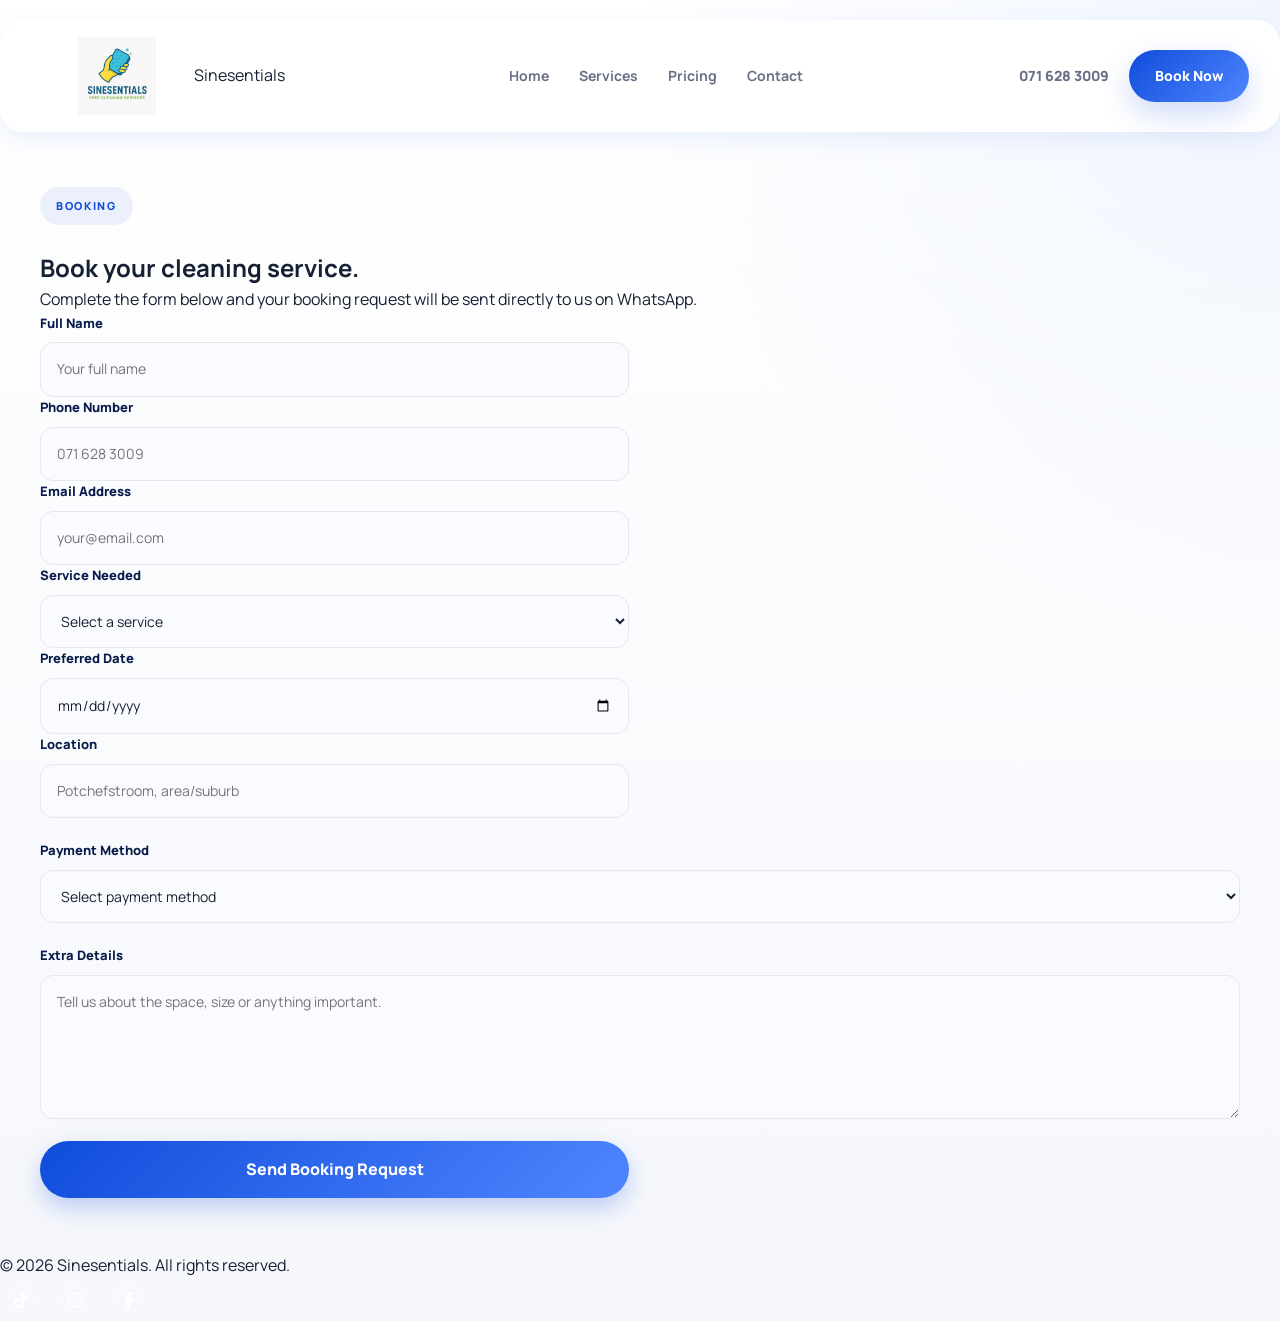
<file: booking.html>
<!DOCTYPE html>
<html lang="en">
<head>
  <meta charset="UTF-8">
  <meta name="viewport" content="width=device-width, initial-scale=1.0">
  <title>Sinesentials | Booking</title>

  <link rel="preconnect" href="https://fonts.googleapis.com">
  <link rel="preconnect" href="https://fonts.gstatic.com" crossorigin>

  <link href="https://fonts.googleapis.com/css2?family=Manrope:wght@400;500;600;700;800&display=swap" rel="stylesheet">

  <link rel="stylesheet" href="https://cdnjs.cloudflare.com/ajax/libs/font-awesome/6.5.0/css/all.min.css">

  <link rel="stylesheet" href="style.css">

  <script>
    window.va = window.va || function () {
      (window.vaq = window.vaq || []).push(arguments);
    };
  </script>

</head>
<script>
const menuToggle =
document.getElementById("menuToggle");

const mobileNav =
document.getElementById("mobileNav");

menuToggle.addEventListener("click", () => {
  mobileNav.classList.toggle("active");
});
</script>
<body>

<div class="site-shell">

  <header class="topbar">
    <div class="brand">
      <img src="logo.jpeg" alt="Sinesentials Logo" class="logo-img">
      <span>Sinesentials</span>
    </div>

    <button class="menu-toggle" id="menuToggle">
  <i class="fas fa-bars"></i>
</button>

<nav class="nav" id="mobileNav">
  <a href="index.html">Home</a>
  <a href="services.html">Services</a>
  <a href="pricing.html">Pricing</a>
  <a href="contact.html">Contact</a>
</nav>

    <div class="topbar-right">
      <a href="tel:+27716283009" class="phone-link">071 628 3009</a>
      <a href="booking.html" class="book-btn">Book Now</a>
    </div>
  </header>

  <main class="page-main">

    <section class="page-hero">
      <p class="eyebrow">BOOKING</p>

      <h1 class="page-title">
        Book your cleaning service.
      </h1>

      <p class="page-subtext">
        Complete the form below and your booking request will be sent directly to us on WhatsApp.
      </p>
    </section>

    <section class="booking-section">

      <div class="booking-card">

        <form id="bookingForm" class="booking-form">

          <div class="form-grid">

            <div class="form-group">
              <label for="fullName">Full Name</label>
              <input
                type="text"
                id="fullName"
                required
                placeholder="Your full name">
            </div>

            <div class="form-group">
              <label for="phone">Phone Number</label>
              <input
                type="tel"
                id="phone"
                required
                placeholder="071 628 3009">
            </div>

            <div class="form-group">
              <label for="email">Email Address</label>
              <input
                type="email"
                id="email"
                placeholder="your@email.com">
            </div>

            <div class="form-group">
              <label for="service">Service Needed</label>

              <select id="service" required>
                <option value="">Select a service</option>
                <option value="Student Rooms">Student Rooms</option>
                <option value="1-Bedroom Apartment">1-Bedroom Apartment</option>
                <option value="2-Bedroom House">2-Bedroom House</option>
                <option value="3+ Bedroom House">3+ Bedroom House</option>
                <option value="After-Party Cleanups">After-Party Cleanups</option>
                <option value="Large Venue">Large Venue</option>
                <option value="Office Cleaning">Office Cleaning</option>
                <option value="Add-Ons">Add-Ons</option>
              </select>
            </div>

            <div class="form-group">
              <label for="bookingDate">Preferred Date</label>
              <input
                type="date"
                id="bookingDate">
            </div>

            <div class="form-group">
              <label for="location">Location</label>
              <input
                type="text"
                id="location"
                placeholder="Potchefstroom, area/suburb">
            </div>

          </div>

          <div class="form-group full-width">
            <label for="paymentMethod">
              Payment Method
            </label>

            <select id="paymentMethod" required>
              <option value="">Select payment method</option>
              <option value="Cash">Cash</option>
              <option value="EFT/Payshap">Payshap</option>
            </select>
          </div>

          <div class="form-group full-width">
            <label for="message">
              Extra Details
            </label>

            <textarea
              id="message"
              rows="5"
              placeholder="Tell us about the space, size or anything important."></textarea>
          </div>

          <div class="form-actions">
            <button
              type="submit"
              class="primary-btn form-btn">

              Send Booking Request

            </button>
          </div>

        </form>

      </div>

    </section>

  </main>

  <footer>
    <p>&copy; 2026 Sinesentials. All rights reserved.</p>

    <div class="socials">
      <a href="https://www.tiktok.com/@Sinesentials" target="_blank">
        <i class="fab fa-tiktok"></i>
      </a>

      <a href="https://www.instagram.com/Sinesentials" target="_blank">
        <i class="fab fa-instagram"></i>
      </a>

      <a href="https://www.facebook.com/" target="_blank">
        <i class="fab fa-facebook-f"></i>
      </a>
    </div>
  </footer>

</div>

<script>

const params = new URLSearchParams(window.location.search);
const selectedService = params.get("service");

if (selectedService) {
  document.getElementById("service").value = selectedService;
}

document.getElementById("bookingForm").addEventListener("submit", function(e) {

  e.preventDefault();

  const fullName = document.getElementById("fullName").value;
  const phone = document.getElementById("phone").value;
  const email = document.getElementById("email").value;
  const service = document.getElementById("service").value;
  const bookingDate = document.getElementById("bookingDate").value;
  const location = document.getElementById("location").value;
  const paymentMethod = document.getElementById("paymentMethod").value;
  const message = document.getElementById("message").value;

  const whatsappMessage =
` *NEW BOOKING REQUEST*
Name: ${fullName}
Phone: ${phone}
Email: ${email}
Service: ${service}
Date: ${bookingDate}
Location: ${location}
Payment: ${paymentMethod}
Details:
${message}`;

  const whatsappURL =
    "https://wa.me/27716283009?text=" +
    encodeURIComponent(whatsappMessage);

  window.location.href = whatsappURL;

});

</script>

</body>
</html>
</file>
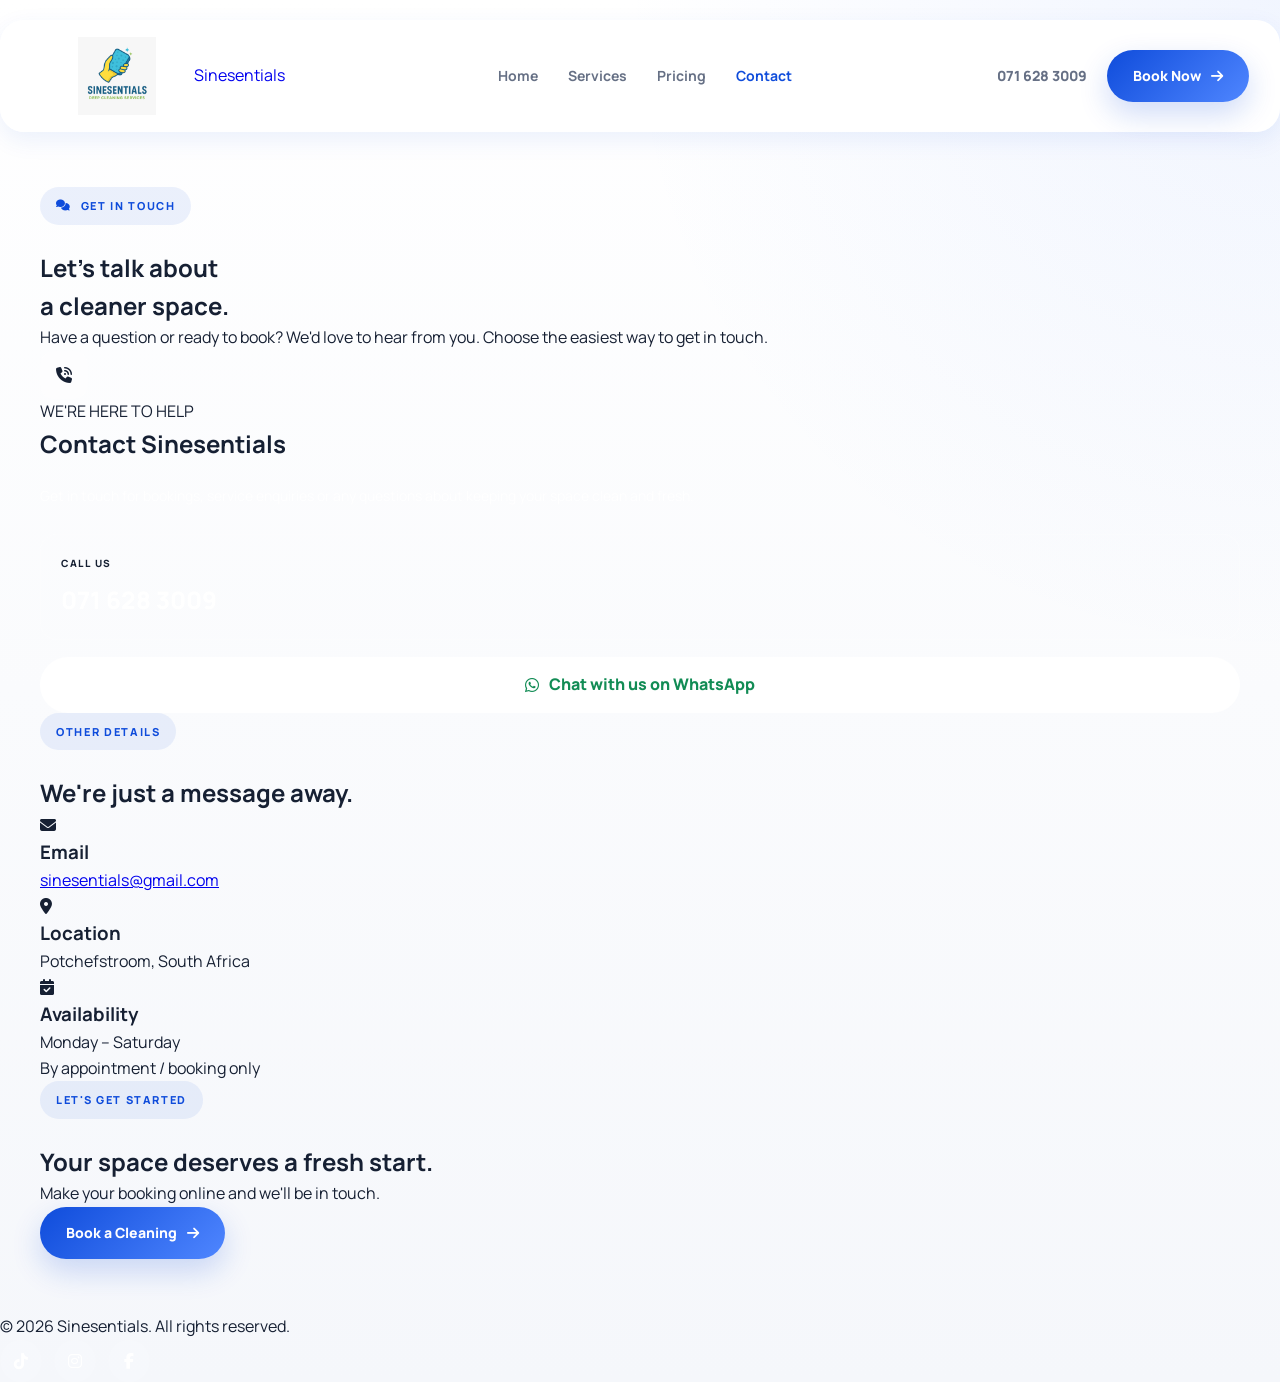
<file: contact.html>
<!DOCTYPE html>
<html lang="en">
<head>
  <meta charset="UTF-8">
  <meta name="viewport" content="width=device-width, initial-scale=1.0">
  <meta name="theme-color" content="#101D3A">
  <title>Contact Us | Sinesentials</title>
  <link rel="preconnect" href="https://fonts.googleapis.com">
  <link rel="preconnect" href="https://fonts.gstatic.com" crossorigin>
  <link href="https://fonts.googleapis.com/css2?family=Manrope:wght@400;500;600;700;800&display=swap" rel="stylesheet">
  <link rel="stylesheet" href="https://cdnjs.cloudflare.com/ajax/libs/font-awesome/6.5.0/css/all.min.css">
  <link rel="stylesheet" href="style.css">
</head>
<body>
  <div class="site-shell">
    <header class="topbar">
      <a class="brand" href="index.html">
        <img src="logo.jpeg" alt="Sinesentials logo" class="logo-img">
        <span>Sinesentials</span>
      </a>

      <button class="menu-toggle" id="menuToggle" aria-label="Open navigation" aria-expanded="false">
        <i class="fas fa-bars"></i>
      </button>

      <nav class="nav" id="mobileNav">
        <a href="index.html">Home</a>
        <a href="services.html">Services</a>
        <a href="pricing.html">Pricing</a>
        <a href="contact.html" class="active">Contact</a>
      </nav>

      <div class="topbar-right">
        <a href="tel:+27716283009" class="phone-link">071 628 3009</a>
        <a href="booking.html" class="book-btn">Book Now <i class="fas fa-arrow-right"></i></a>
      </div>
    </header>

    <main class="page-main">
      <section class="page-hero">
        <span class="eyebrow"><i class="fas fa-comments"></i> GET IN TOUCH</span>
        <h1 class="page-title">Let's talk about<br><span>a cleaner space.</span></h1>
        <p class="page-subtext">
          Have a question or ready to book? We'd love to hear from you.
          Choose the easiest way to get in touch.
        </p>
      </section>

      <section class="contact-page-grid">
        <article class="contact-page-card contact-primary">
          <div class="contact-card-top">
            <div class="contact-icon"><i class="fas fa-phone-volume"></i></div>
            <span class="contact-tag">WE'RE HERE TO HELP</span>
          </div>
          <h2>Contact Sinesentials</h2>
          <p class="contact-copy">
            Get in touch for bookings, service enquiries or any questions
            about keeping your space clean and fresh.
          </p>

          <div class="contact-call-box">
            <span>CALL US</span>
            <a href="tel:+27716283009">071 628 3009</a>
          </div>

          <a href="https://wa.me/27716283009" target="_blank" rel="noopener noreferrer" class="message-btn">
            <i class="fab fa-whatsapp"></i> Chat with us on WhatsApp
          </a>
        </article>

        <article class="contact-page-card contact-details">
          <span class="eyebrow">OTHER DETAILS</span>
          <h2>We're just a message away.</h2>

          <div class="contact-info-block">
            <div class="contact-detail-icon"><i class="fas fa-envelope"></i></div>
            <div>
              <h3>Email</h3>
              <a href="mailto:sinesentials@gmail.com">sinesentials@gmail.com</a>
            </div>
          </div>

          <div class="contact-info-block">
            <div class="contact-detail-icon"><i class="fas fa-location-dot"></i></div>
            <div>
              <h3>Location</h3>
              <p>Potchefstroom, South Africa</p>
            </div>
          </div>

          <div class="contact-info-block">
            <div class="contact-detail-icon"><i class="fas fa-calendar-check"></i></div>
            <div>
              <h3>Availability</h3>
              <p>Monday – Saturday</p>
              <span>By appointment / booking only</span>
            </div>
          </div>
        </article>
      </section>

      <section class="page-cta">
        <div>
          <span class="eyebrow">LET'S GET STARTED</span>
          <h2>Your space deserves a fresh start.</h2>
          <p>Make your booking online and we'll be in touch.</p>
        </div>
        <a href="booking.html" class="book-btn">Book a Cleaning <i class="fas fa-arrow-right"></i></a>
      </section>
    </main>

    <footer class="site-footer">
      <p>&copy; 2026 Sinesentials. All rights reserved.</p>
      <div class="socials">
        <a href="https://www.tiktok.com/@Sinesentials" target="_blank" rel="noopener noreferrer" aria-label="TikTok"><i class="fab fa-tiktok"></i></a>
        <a href="https://www.instagram.com/Sinesentials" target="_blank" rel="noopener noreferrer" aria-label="Instagram"><i class="fab fa-instagram"></i></a>
        <a href="https://www.facebook.com/" target="_blank" rel="noopener noreferrer" aria-label="Facebook"><i class="fab fa-facebook-f"></i></a>
      </div>
    </footer>
  </div>

  <script>
    const menuToggle = document.getElementById("menuToggle");
    const mobileNav = document.getElementById("mobileNav");

    menuToggle.addEventListener("click", () => {
      const isOpen = mobileNav.classList.toggle("active");
      menuToggle.setAttribute("aria-expanded", isOpen);
      menuToggle.innerHTML = isOpen
        ? '<i class="fas fa-times"></i>'
        : '<i class="fas fa-bars"></i>';
    });
  </script>
</body>
</html>
</file>
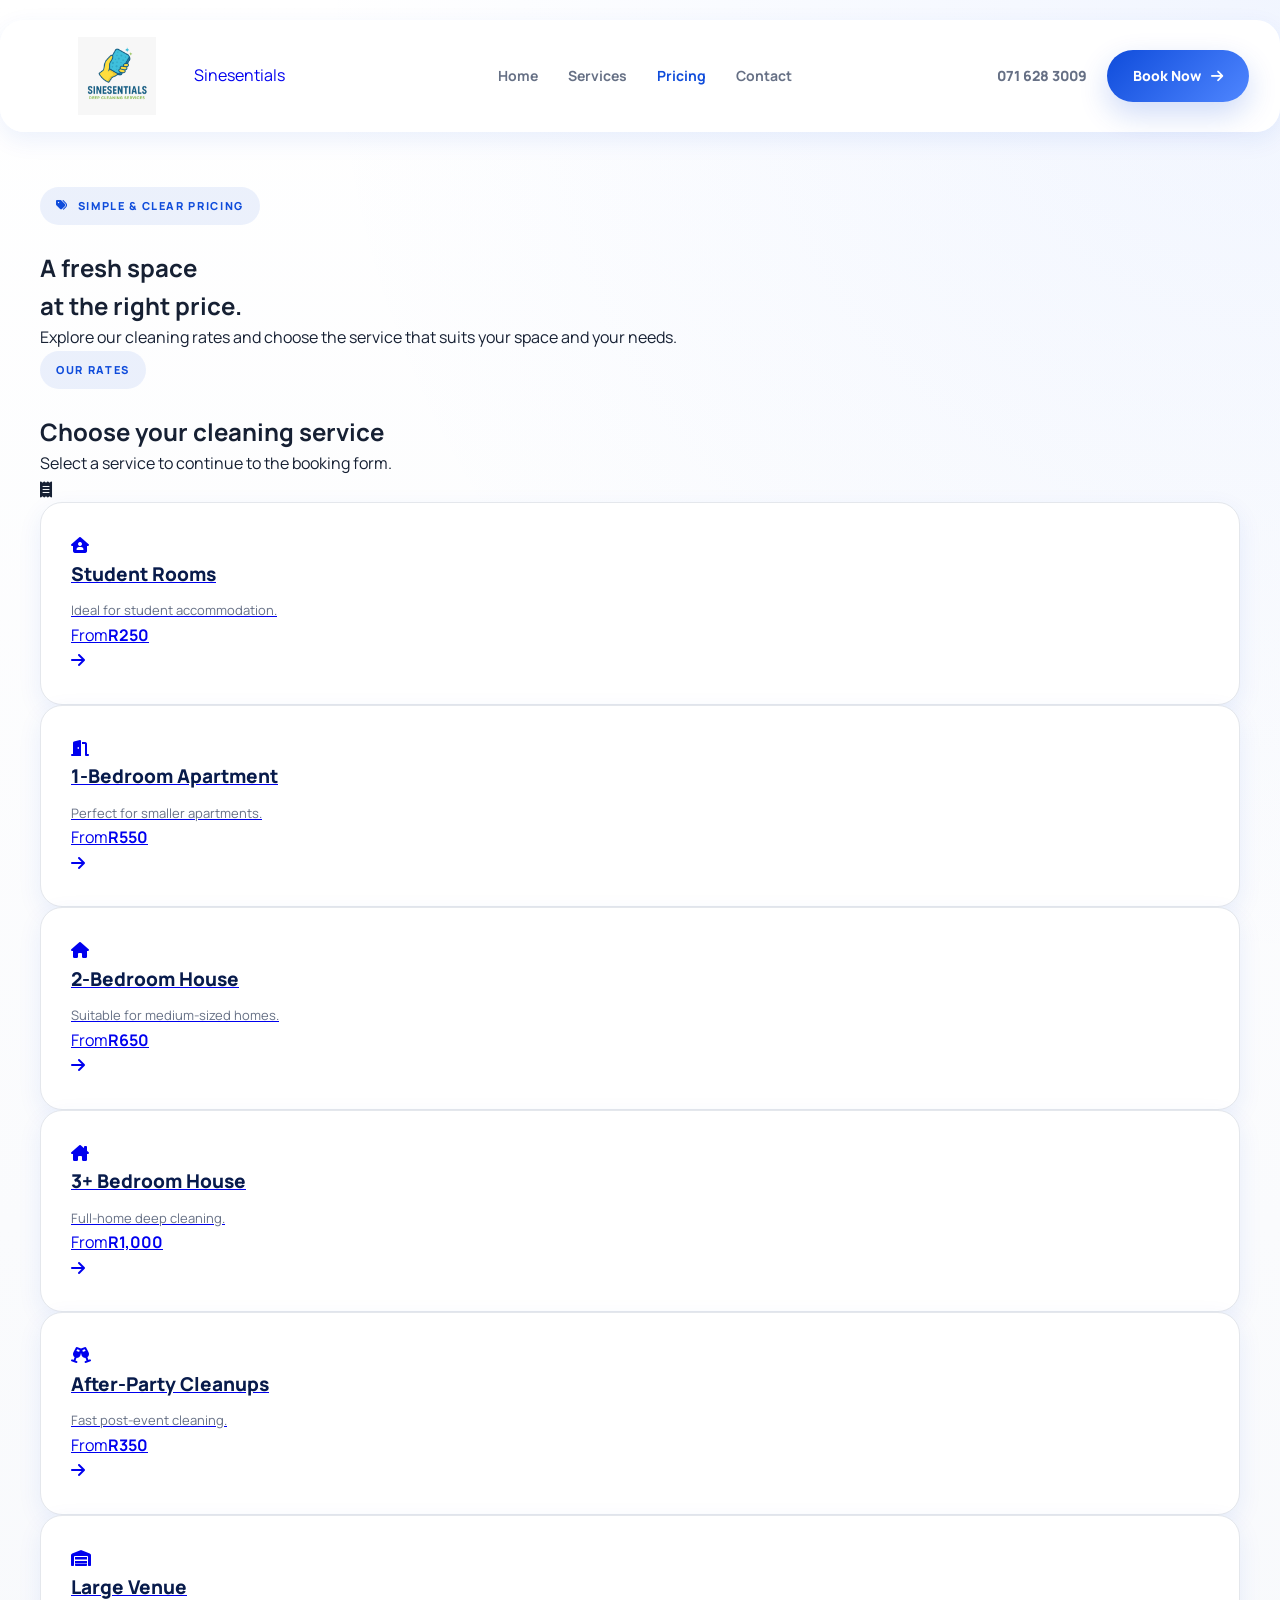
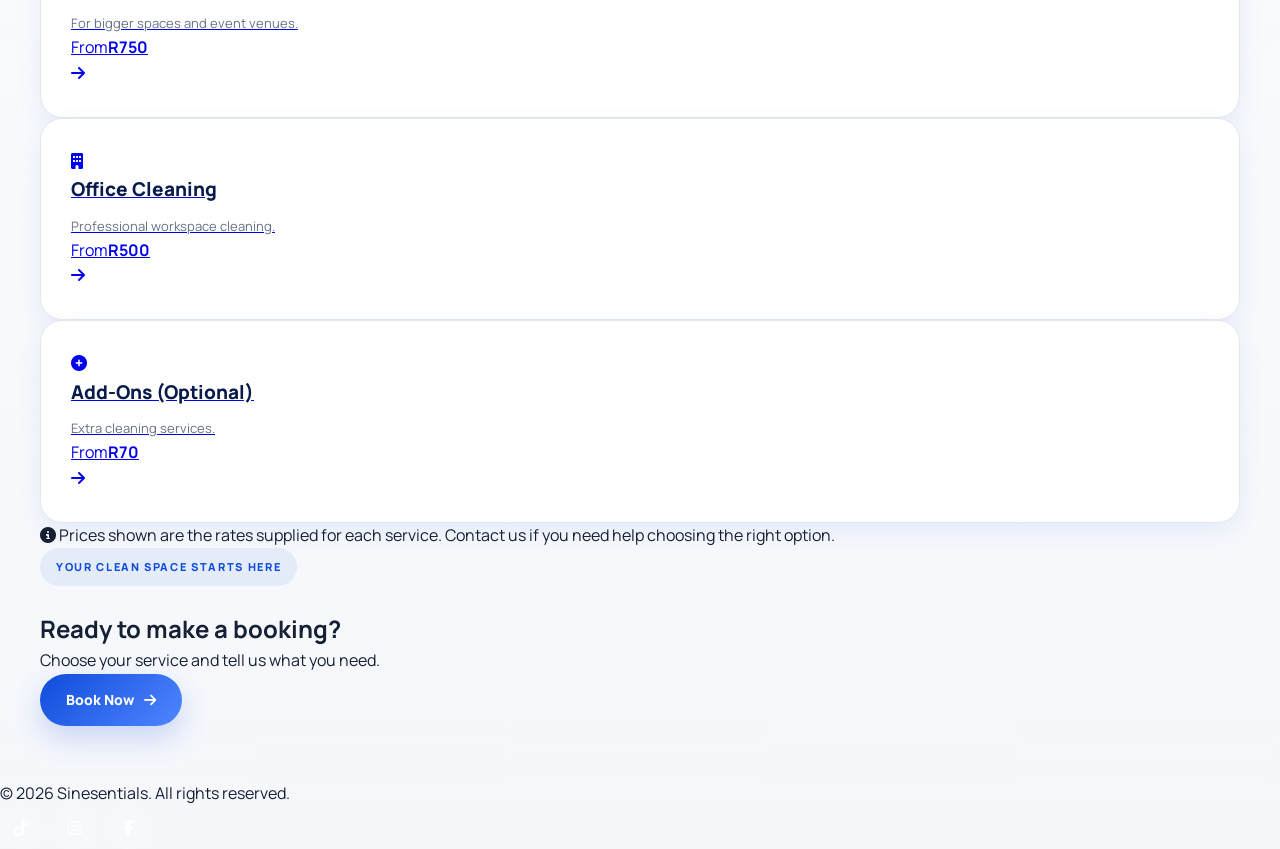
<file: pricing.html>
<!DOCTYPE html>
<html lang="en">
<head>
  <meta charset="UTF-8">
  <meta name="viewport" content="width=device-width, initial-scale=1.0">
  <meta name="theme-color" content="#101D3A">
  <title>Pricing | Sinesentials</title>
  <link rel="preconnect" href="https://fonts.googleapis.com">
  <link rel="preconnect" href="https://fonts.gstatic.com" crossorigin>
  <link href="https://fonts.googleapis.com/css2?family=Manrope:wght@400;500;600;700;800&display=swap" rel="stylesheet">
  <link rel="stylesheet" href="https://cdnjs.cloudflare.com/ajax/libs/font-awesome/6.5.0/css/all.min.css">
  <link rel="stylesheet" href="style.css">
</head>
<body>
  <div class="site-shell">
    <header class="topbar">
      <a class="brand" href="index.html">
        <img src="logo.jpeg" alt="Sinesentials logo" class="logo-img">
        <span>Sinesentials</span>
      </a>

      <button class="menu-toggle" id="menuToggle" aria-label="Open navigation" aria-expanded="false">
        <i class="fas fa-bars"></i>
      </button>

      <nav class="nav" id="mobileNav">
        <a href="index.html">Home</a>
        <a href="services.html">Services</a>
        <a href="pricing.html" class="active">Pricing</a>
        <a href="contact.html">Contact</a>
      </nav>

      <div class="topbar-right">
        <a href="tel:+27716283009" class="phone-link">071 628 3009</a>
        <a href="booking.html" class="book-btn">Book Now <i class="fas fa-arrow-right"></i></a>
      </div>
    </header>

    <main class="page-main">
      <section class="page-hero">
        <span class="eyebrow"><i class="fas fa-tags"></i> SIMPLE &amp; CLEAR PRICING</span>
        <h1 class="page-title">A fresh space<br><span>at the right price.</span></h1>
        <p class="page-subtext">
          Explore our cleaning rates and choose the service that suits
          your space and your needs.
        </p>
      </section>

      <section class="rates-section">
        <div class="pricing-heading">
          <div>
            <span class="eyebrow">OUR RATES</span>
            <h2>Choose your cleaning service</h2>
            <p>Select a service to continue to the booking form.</p>
          </div>
          <div class="pricing-heading-icon"><i class="fas fa-receipt"></i></div>
        </div>

        <div class="pricing-cards">
          <a class="pricing-card" href="booking.html?service=Student%20Rooms">
            <div class="pricing-card-icon"><i class="fas fa-house-user"></i></div>
            <div class="pricing-card-info">
              <h3>Student Rooms</h3>
              <p>Ideal for student accommodation.</p>
            </div>
            <div class="pricing-amount"><span>From</span><strong>R250</strong></div>
            <span class="pricing-arrow"><i class="fas fa-arrow-right"></i></span>
          </a>

          <a class="pricing-card" href="booking.html?service=1-Bedroom%20Apartment">
            <div class="pricing-card-icon"><i class="fas fa-door-open"></i></div>
            <div class="pricing-card-info">
              <h3>1-Bedroom Apartment</h3>
              <p>Perfect for smaller apartments.</p>
            </div>
            <div class="pricing-amount"><span>From</span><strong>R550</strong></div>
            <span class="pricing-arrow"><i class="fas fa-arrow-right"></i></span>
          </a>

          <a class="pricing-card" href="booking.html?service=2-Bedroom%20House">
            <div class="pricing-card-icon"><i class="fas fa-house"></i></div>
            <div class="pricing-card-info">
              <h3>2-Bedroom House</h3>
              <p>Suitable for medium-sized homes.</p>
            </div>
            <div class="pricing-amount"><span>From</span><strong>R650</strong></div>
            <span class="pricing-arrow"><i class="fas fa-arrow-right"></i></span>
          </a>

          <a class="pricing-card" href="booking.html?service=3%2B%20Bedroom%20House">
            <div class="pricing-card-icon"><i class="fas fa-house-chimney"></i></div>
            <div class="pricing-card-info">
              <h3>3+ Bedroom House</h3>
              <p>Full-home deep cleaning.</p>
            </div>
            <div class="pricing-amount"><span>From</span><strong>R1,000</strong></div>
            <span class="pricing-arrow"><i class="fas fa-arrow-right"></i></span>
          </a>

          <a class="pricing-card" href="booking.html?service=After-Party%20Cleanups">
            <div class="pricing-card-icon"><i class="fas fa-champagne-glasses"></i></div>
            <div class="pricing-card-info">
              <h3>After-Party Cleanups</h3>
              <p>Fast post-event cleaning.</p>
            </div>
            <div class="pricing-amount"><span>From</span><strong>R350</strong></div>
            <span class="pricing-arrow"><i class="fas fa-arrow-right"></i></span>
          </a>

          <a class="pricing-card" href="booking.html?service=Large%20Venue">
            <div class="pricing-card-icon"><i class="fas fa-warehouse"></i></div>
            <div class="pricing-card-info">
              <h3>Large Venue</h3>
              <p>For bigger spaces and event venues.</p>
            </div>
            <div class="pricing-amount"><span>From</span><strong>R750</strong></div>
            <span class="pricing-arrow"><i class="fas fa-arrow-right"></i></span>
          </a>

          <a class="pricing-card" href="booking.html?service=Office%20Cleaning">
            <div class="pricing-card-icon"><i class="fas fa-building"></i></div>
            <div class="pricing-card-info">
              <h3>Office Cleaning</h3>
              <p>Professional workspace cleaning.</p>
            </div>
            <div class="pricing-amount"><span>From</span><strong>R500</strong></div>
            <span class="pricing-arrow"><i class="fas fa-arrow-right"></i></span>
          </a>

          <a class="pricing-card" href="booking.html?service=Add-Ons">
            <div class="pricing-card-icon"><i class="fas fa-plus-circle"></i></div>
            <div class="pricing-card-info">
              <h3>Add-Ons (Optional)</h3>
              <p>Extra cleaning services.</p>
            </div>
            <div class="pricing-amount"><span>From</span><strong>R70</strong></div>
            <span class="pricing-arrow"><i class="fas fa-arrow-right"></i></span>
          </a>
        </div>

        <p class="pricing-note"><i class="fas fa-circle-info"></i> Prices shown are the rates supplied for each service. Contact us if you need help choosing the right option.</p>
      </section>

      <section class="page-cta">
        <div>
          <span class="eyebrow">YOUR CLEAN SPACE STARTS HERE</span>
          <h2>Ready to make a booking?</h2>
          <p>Choose your service and tell us what you need.</p>
        </div>
        <a href="booking.html" class="book-btn">Book Now <i class="fas fa-arrow-right"></i></a>
      </section>
    </main>

    <footer class="site-footer">
      <p>&copy; 2026 Sinesentials. All rights reserved.</p>
      <div class="socials">
        <a href="https://www.tiktok.com/@Sinesentials" target="_blank" rel="noopener noreferrer" aria-label="TikTok"><i class="fab fa-tiktok"></i></a>
        <a href="https://www.instagram.com/Sinesentials" target="_blank" rel="noopener noreferrer" aria-label="Instagram"><i class="fab fa-instagram"></i></a>
        <a href="https://www.facebook.com/" target="_blank" rel="noopener noreferrer" aria-label="Facebook"><i class="fab fa-facebook-f"></i></a>
      </div>
    </footer>
  </div>

  <script>
    const menuToggle = document.getElementById("menuToggle");
    const mobileNav = document.getElementById("mobileNav");

    menuToggle.addEventListener("click", () => {
      const isOpen = mobileNav.classList.toggle("active");
      menuToggle.setAttribute("aria-expanded", isOpen);
      menuToggle.innerHTML = isOpen
        ? '<i class="fas fa-times"></i>'
        : '<i class="fas fa-bars"></i>';
    });
  </script>
</body>
</html>
</file>
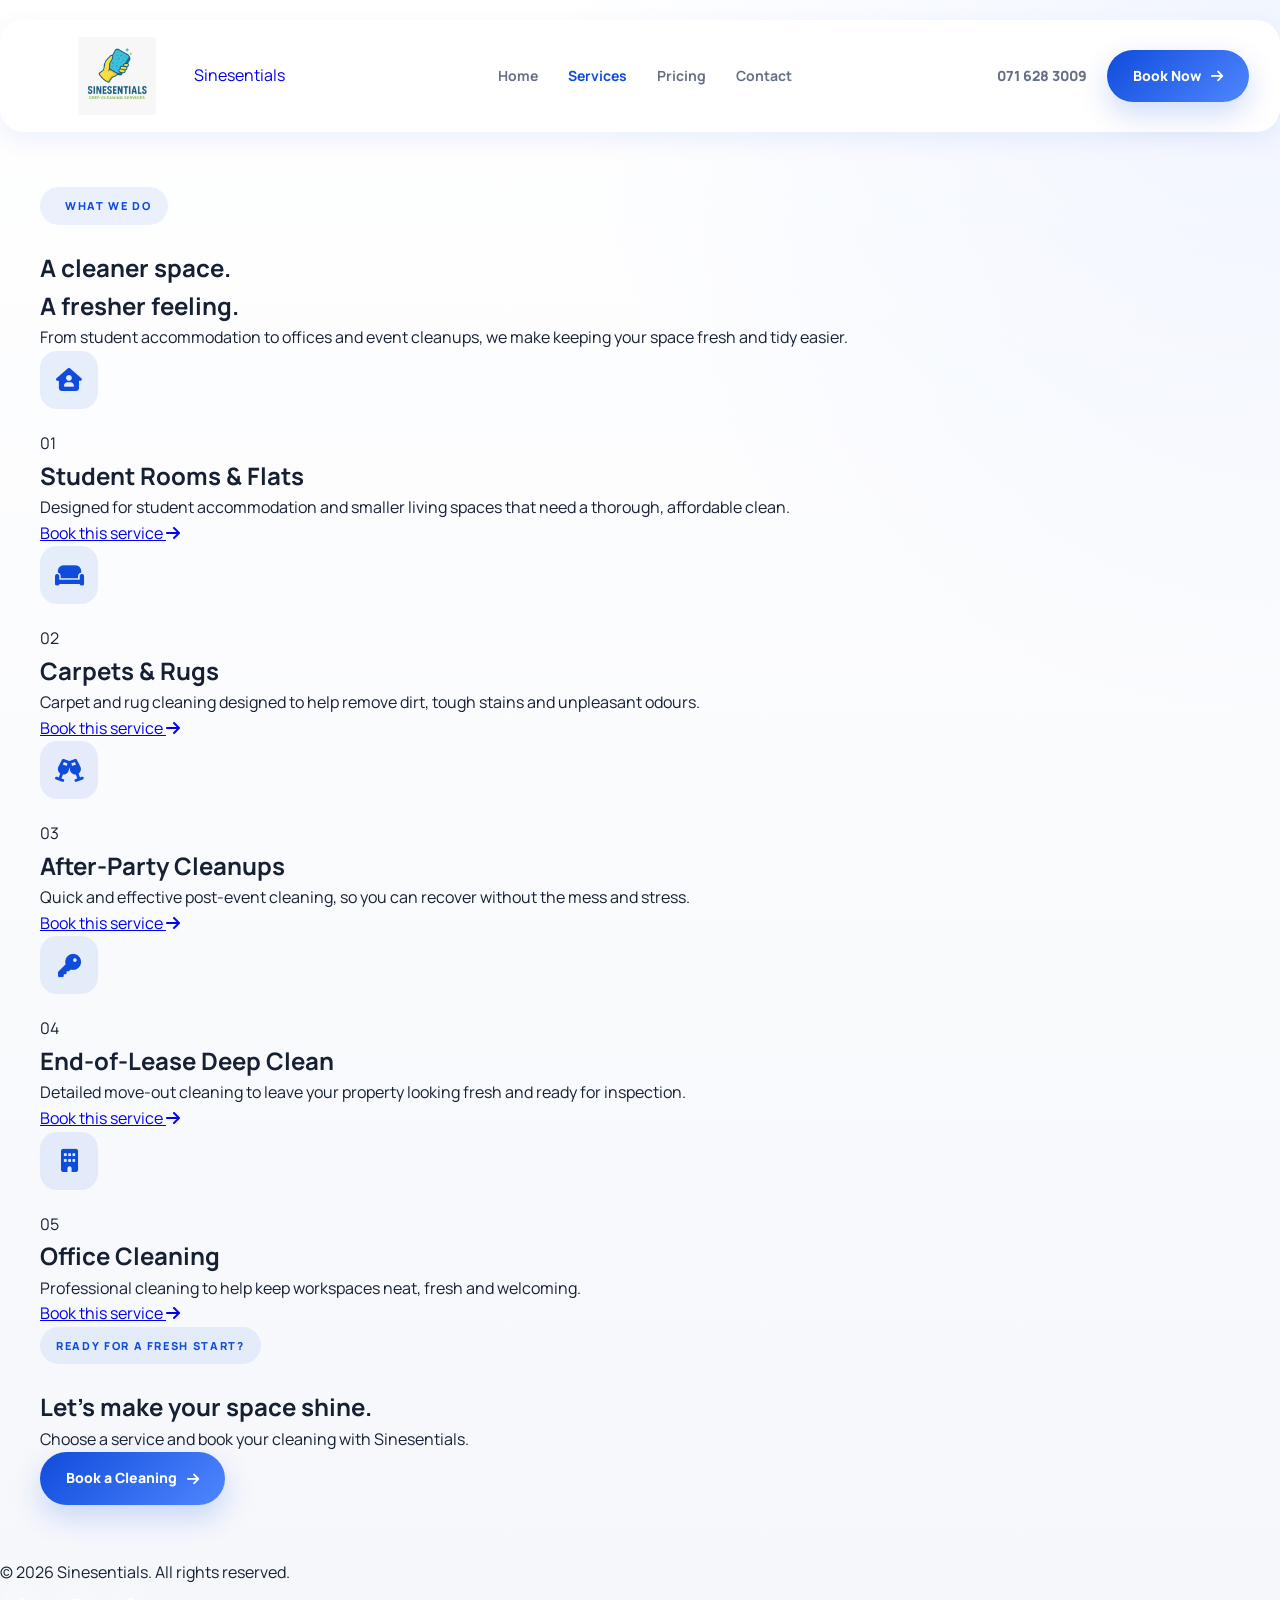
<file: services.html>
<!DOCTYPE html>
<html lang="en">
<head>
  <meta charset="UTF-8">
  <meta name="viewport" content="width=device-width, initial-scale=1.0">
  <meta name="theme-color" content="#101D3A">
  <title>Our Cleaning Services | Sinesentials</title>
  <link rel="preconnect" href="https://fonts.googleapis.com">
  <link rel="preconnect" href="https://fonts.gstatic.com" crossorigin>
  <link href="https://fonts.googleapis.com/css2?family=Manrope:wght@400;500;600;700;800&display=swap" rel="stylesheet">
  <link rel="stylesheet" href="https://cdnjs.cloudflare.com/ajax/libs/font-awesome/6.5.0/css/all.min.css">
  <link rel="stylesheet" href="style.css">
</head>
<body>
  <div class="site-shell">
    <header class="topbar">
      <a class="brand" href="index.html">
        <img src="logo.jpeg" alt="Sinesentials logo" class="logo-img">
        <span>Sinesentials</span>
      </a>

      <button class="menu-toggle" id="menuToggle" aria-label="Open navigation" aria-expanded="false">
        <i class="fas fa-bars"></i>
      </button>

      <nav class="nav" id="mobileNav">
        <a href="index.html">Home</a>
        <a href="services.html" class="active">Services</a>
        <a href="pricing.html">Pricing</a>
        <a href="contact.html">Contact</a>
      </nav>

      <div class="topbar-right">
        <a href="tel:+27716283009" class="phone-link">071 628 3009</a>
        <a href="booking.html" class="book-btn">Book Now <i class="fas fa-arrow-right"></i></a>
      </div>
    </header>

    <main class="page-main">
      <section class="page-hero">
        <span class="eyebrow"><i class="fas fa-sparkles"></i> WHAT WE DO</span>
        <h1 class="page-title">A cleaner space.<br><span> A fresher feeling.</span></h1>
        <p class="page-subtext">
          From student accommodation to offices and event cleanups,
          we make keeping your space fresh and tidy easier.
        </p>
      </section>

      <section class="services-page-grid">
        <article class="service-page-card">
          <div class="service-icon"><i class="fas fa-house-user"></i></div>
          <span class="service-number">01</span>
          <h2>Student Rooms &amp; Flats</h2>
          <p>Designed for student accommodation and smaller living spaces that need a thorough, affordable clean.</p>
          <a href="booking.html?service=Student%20Rooms" class="service-link">Book this service <i class="fas fa-arrow-right"></i></a>
        </article>

        <article class="service-page-card">
          <div class="service-icon"><i class="fas fa-couch"></i></div>
          <span class="service-number">02</span>
          <h2>Carpets &amp; Rugs</h2>
          <p>Carpet and rug cleaning designed to help remove dirt, tough stains and unpleasant odours.</p>
          <a href="booking.html?service=Carpets%20%26%20Rugs" class="service-link">Book this service <i class="fas fa-arrow-right"></i></a>
        </article>

        <article class="service-page-card">
          <div class="service-icon"><i class="fas fa-champagne-glasses"></i></div>
          <span class="service-number">03</span>
          <h2>After-Party Cleanups</h2>
          <p>Quick and effective post-event cleaning, so you can recover without the mess and stress.</p>
          <a href="booking.html?service=After-Party%20Cleanups" class="service-link">Book this service <i class="fas fa-arrow-right"></i></a>
        </article>

        <article class="service-page-card">
          <div class="service-icon"><i class="fas fa-key"></i></div>
          <span class="service-number">04</span>
          <h2>End-of-Lease Deep Clean</h2>
          <p>Detailed move-out cleaning to leave your property looking fresh and ready for inspection.</p>
          <a href="booking.html?service=End-of-Lease%20Deep%20Clean" class="service-link">Book this service <i class="fas fa-arrow-right"></i></a>
        </article>

        <article class="service-page-card">
          <div class="service-icon"><i class="fas fa-building"></i></div>
          <span class="service-number">05</span>
          <h2>Office Cleaning</h2>
          <p>Professional cleaning to help keep workspaces neat, fresh and welcoming.</p>
          <a href="booking.html?service=Office%20Cleaning" class="service-link">Book this service <i class="fas fa-arrow-right"></i></a>
        </article>
      </section>

      <section class="page-cta">
        <div>
          <span class="eyebrow">READY FOR A FRESH START?</span>
          <h2>Let's make your space shine.</h2>
          <p>Choose a service and book your cleaning with Sinesentials.</p>
        </div>
        <a href="booking.html" class="book-btn">Book a Cleaning <i class="fas fa-arrow-right"></i></a>
      </section>
    </main>

    <footer class="site-footer">
      <p>&copy; 2026 Sinesentials. All rights reserved.</p>
      <div class="socials">
        <a href="https://www.tiktok.com/@Sinesentials" target="_blank" rel="noopener noreferrer" aria-label="TikTok"><i class="fab fa-tiktok"></i></a>
        <a href="https://www.instagram.com/Sinesentials" target="_blank" rel="noopener noreferrer" aria-label="Instagram"><i class="fab fa-instagram"></i></a>
        <a href="https://www.facebook.com/" target="_blank" rel="noopener noreferrer" aria-label="Facebook"><i class="fab fa-facebook-f"></i></a>
      </div>
    </footer>
  </div>

  <script>
    const menuToggle = document.getElementById("menuToggle");
    const mobileNav = document.getElementById("mobileNav");

    menuToggle.addEventListener("click", () => {
      const isOpen = mobileNav.classList.toggle("active");
      menuToggle.setAttribute("aria-expanded", isOpen);
      menuToggle.innerHTML = isOpen
        ? '<i class="fas fa-times"></i>'
        : '<i class="fas fa-bars"></i>';
    });
  </script>
</body>
</html>
</file>
<file: style.css>
@import url('https://fonts.googleapis.com/css2?family=Manrope:wght@400;500;600;700;800&display=swap');

/* =====================================
   SINESENTIALS BRAND THEME
===================================== */

:root {
  --primary: #0F4CDB;
  --primary-dark: #081B4B;
  --primary-light: #4F86FF;
  --accent: #239B68;

  --white: #FFFFFF;
  --background: #F6F8FC;
  --text: #162033;
  --muted: #667085;
  --border: #E4E7EC;

  --shadow-sm: 0 8px 24px rgba(15,76,219,.08);
  --shadow-md: 0 15px 40px rgba(15,76,219,.12);
  --shadow-lg: 0 25px 60px rgba(15,76,219,.18);

  --radius: 24px;
}

/* =====================================
   RESET & GENERAL STYLES
===================================== */

* {
  margin: 0;
  padding: 0;
  box-sizing: border-box;
}

html {
  scroll-behavior: smooth;
  scroll-padding-top: 100px;
}

body {
  font-family: "Manrope", sans-serif;
  background:
    radial-gradient(circle at top right, rgba(79,134,255,.08), transparent 35%),
    linear-gradient(180deg, #FFFFFF 0%, #F5F7FB 100%);
  color: var(--text);
  overflow-x: hidden;
  line-height: 1.6;
}

a {
  -webkit-tap-highlight-color: transparent;
}

button,
input,
select,
textarea {
  font: inherit;
}

img {
  max-width: 100%;
}

.site-shell {
  min-height: 100vh;
  width: 100%;
}

/* =====================================
   NAVIGATION
===================================== */

.topbar {
  max-width: 1400px;
  margin: 20px auto 0;
  padding: 12px 30px;
  display: flex;
  align-items: center;
  justify-content: space-between;
  gap: 25px;
  background: rgba(255,255,255,.96);
  backdrop-filter: blur(18px);
  border: 1px solid rgba(255,255,255,.8);
  border-radius: 24px;
  box-shadow: var(--shadow-sm);
  position: relative;
  z-index: 100;
}

/* LOGO */

.brand {
  display: flex;
  align-items: center;
  justify-content: center;
  flex-shrink: 0;
  text-decoration: none;
  overflow: hidden;
  border-radius: 12px;
  padding: 4px 8px;
}

.logo-img {
  display: block;
  width: 155px;
  height: 78px;
  object-fit: contain;
  object-position: center;
  transition: transform .3s ease;
}

.brand:hover .logo-img {
  transform: scale(1.025);
}

/* NAVIGATION LINKS */

.nav {
  display: flex;
  align-items: center;
  justify-content: center;
  gap: 30px;
  flex: 1;
}

.nav a {
  text-decoration: none;
  color: var(--muted);
  font-size: 14px;
  font-weight: 700;
  transition: .3s ease;
}

.nav a:hover,
.nav a.active {
  color: var(--primary);
}

.topbar-right {
  display: flex;
  align-items: center;
  gap: 20px;
}

.phone-link {
  text-decoration: none;
  color: var(--muted);
  font-size: 14px;
  font-weight: 800;
  white-space: nowrap;
}

.phone-link i {
  color: var(--primary);
  margin-right: 5px;
}

.book-btn {
  text-decoration: none;
  display: inline-flex;
  align-items: center;
  justify-content: center;
  gap: 10px;
  background: linear-gradient(135deg, var(--primary), var(--primary-light));
  color: var(--white);
  padding: 15px 26px;
  border-radius: 999px;
  font-size: 14px;
  font-weight: 900;
  box-shadow: 0 12px 30px rgba(15,76,219,.20);
  transition: .3s ease;
}

.book-btn:hover {
  transform: translateY(-3px);
  box-shadow: var(--shadow-md);
}

.menu-toggle {
  display: none;
  background: none;
  border: none;
  font-size: 25px;
  cursor: pointer;
  color: var(--primary-dark);
}

/* =====================================
   GENERAL PAGE LAYOUT
===================================== */

.page-main {
  max-width: 1400px;
  margin: auto;
  padding: 55px 40px;
}

.page-intro {
  text-align: center;
  max-width: 780px;
  margin: 20px auto 45px;
}

.page-intro h1 {
  color: var(--primary-dark);
  font-size: clamp(36px, 5vw, 58px);
  line-height: 1.15;
  font-weight: 900;
  letter-spacing: -2px;
}

.page-intro h1 span {
  color: var(--primary);
}

.page-intro p {
  color: var(--muted);
  font-size: 16px;
  line-height: 1.9;
  margin-top: 18px;
}

.eyebrow {
  display: inline-flex;
  align-items: center;
  gap: 9px;
  padding: 10px 16px;
  border-radius: 999px;
  background: rgba(15,76,219,.08);
  color: var(--primary);
  font-size: 11px;
  font-weight: 800;
  letter-spacing: .15em;
  margin-bottom: 24px;
}

/* =====================================
   HOMEPAGE HERO
===================================== */

.hero-home {
  display: flex;
  align-items: center;
  justify-content: space-between;
  gap: 65px;
  padding: 65px 0 90px;
}

.hero-left {
  flex: 1;
  animation: fadeUp .8s ease;
}

.hero-right {
  flex: 1;
  position: relative;
  display: flex;
  justify-content: flex-end;
  animation: fadeUp .8s ease;
}

.hero-home h1 {
  font-size: clamp(48px, 6.3vw, 82px);
  line-height: 1;
  letter-spacing: -4px;
  font-weight: 900;
  color: var(--primary-dark);
}

.hero-home h1 span {
  color: var(--primary);
  display: block;
}

.hero-text {
  margin-top: 27px;
  max-width: 620px;
  font-size: 18px;
  line-height: 1.9;
  color: var(--muted);
}

.hero-actions {
  display: flex;
  gap: 15px;
  margin-top: 32px;
  flex-wrap: wrap;
}

.primary-btn,
.secondary-btn {
  display: inline-flex;
  align-items: center;
  justify-content: center;
  gap: 12px;
  text-decoration: none;
  padding: 16px 25px;
  border-radius: 999px;
  font-weight: 800;
  transition: .3s ease;
}

.primary-btn {
  background: linear-gradient(135deg, var(--primary), var(--primary-light));
  color: white;
  box-shadow: 0 10px 25px rgba(15,76,219,.25);
}

.primary-btn:hover {
  transform: translateY(-3px);
  box-shadow: var(--shadow-md);
}

.secondary-btn {
  background: white;
  color: var(--primary);
  border: 1px solid var(--border);
}

.secondary-btn:hover {
  border-color: var(--primary);
  transform: translateY(-3px);
}

.hero-trust {
  display: flex;
  gap: 25px;
  margin-top: 32px;
  flex-wrap: wrap;
}

.hero-trust div {
  color: var(--muted);
  font-size: 13px;
  font-weight: 800;
}

.hero-trust i {
  color: var(--accent);
  margin-right: 6px;
}

.hero-right img {
  width: 100%;
  max-width: 620px;
  height: 480px;
  object-fit: cover;
  border-radius: 32px;
  box-shadow: 0 30px 70px rgba(0,0,0,.14);
}

.image-badge {
  position: absolute;
  bottom: 25px;
  left: 15px;
  display: flex;
  align-items: center;
  gap: 13px;
  background: white;
  padding: 17px 22px;
  border-radius: 18px;
  box-shadow: var(--shadow-md);
}

.image-badge > i {
  width: 42px;
  height: 42px;
  border-radius: 13px;
  background: rgba(35,155,104,.14);
  color: var(--accent);
  display: flex;
  align-items: center;
  justify-content: center;
}

.image-badge strong,
.image-badge span {
  display: block;
}

.image-badge strong {
  color: var(--primary-dark);
  font-size: 13px;
}

.image-badge span {
  color: var(--muted);
  font-size: 11px;
  margin-top: 4px;
}

/* =====================================
   HOMEPAGE FEATURE GRID
===================================== */

.home-grid {
  display: grid;
  grid-template-columns: 2fr 1fr;
  gap: 28px;
  margin-top: 20px;
}

.feature-card,
.contact-card {
  border-radius: var(--radius);
  box-shadow: var(--shadow-sm);
}

.large-card {
  background: white;
  padding: 40px;
  border: 1px solid var(--border);
}

.section-heading h2 {
  font-size: 36px;
  line-height: 1.2;
  color: var(--primary-dark);
  font-weight: 900;
}

.section-heading h2 span {
  color: var(--primary);
}

.section-heading > p:last-child {
  margin-top: 13px;
  color: var(--muted);
  line-height: 1.8;
}

.feature-list {
  display: grid;
  grid-template-columns: repeat(3,1fr);
  gap: 18px;
  margin-top: 32px;
}

.feature-item {
  padding: 22px;
  border-radius: 19px;
  background: linear-gradient(180deg, rgba(15,76,219,.05), rgba(15,76,219,.015));
  transition: .3s ease;
}

.feature-item:hover {
  transform: translateY(-5px);
  box-shadow: var(--shadow-sm);
}

.feature-icon {
  width: 48px;
  height: 48px;
  display: flex;
  align-items: center;
  justify-content: center;
  border-radius: 15px;
  background: rgba(35,155,104,.13);
  color: var(--accent);
  font-size: 19px;
  margin-bottom: 17px;
}

.feature-item h3 {
  font-size: 17px;
  margin-bottom: 10px;
  color: var(--primary-dark);
}

.feature-item p {
  color: var(--muted);
  font-size: 13px;
  line-height: 1.8;
}

/* =====================================
   HOMEPAGE CONTACT CARD
===================================== */

.contact-card {
  background: linear-gradient(145deg, #0F4CDB, #081B4B);
  color: white;
  padding: 32px;
  box-shadow: 0 20px 50px rgba(15,76,219,.25);
}

.contact-top {
  display: flex;
  align-items: center;
  justify-content: space-between;
  gap: 10px;
}

.contact-label {
  font-size: 10px;
  font-weight: 800;
  letter-spacing: .15em;
  color: #B8D0FF;
  margin-bottom: 12px;
}

.contact-top h2 {
  font-size: 29px;
  font-weight: 900;
  color: white;
}

.contact-icon {
  width: 48px;
  height: 48px;
  flex-shrink: 0;
  border-radius: 14px;
  background: rgba(255,255,255,.15);
  display: flex;
  align-items: center;
  justify-content: center;
}

.contact-copy {
  margin-top: 20px;
  line-height: 1.9;
  color: rgba(255,255,255,.85);
  font-size: 14px;
}

.contact-call-box {
  margin-top: 24px;
  background: rgba(255,255,255,.1);
  border: 1px solid rgba(255,255,255,.15);
  border-radius: 17px;
  padding: 20px;
}

.contact-call-box span {
  display: block;
  font-size: 10px;
  letter-spacing: .15em;
  font-weight: 800;
  margin-bottom: 10px;
}

.contact-call-box a {
  color: white;
  text-decoration: none;
  font-size: 24px;
  font-weight: 900;
}

.message-btn {
  margin-top: 17px;
  display: flex;
  align-items: center;
  justify-content: center;
  gap: 10px;
  background: white;
  color: #128C55;
  text-decoration: none;
  padding: 15px;
  border-radius: 999px;
  font-weight: 900;
  transition: .3s ease;
}

.message-btn:hover {
  transform: translateY(-3px);
}

.contact-book-link {
  display: flex;
  align-items: center;
  justify-content: center;
  gap: 9px;
  margin-top: 18px;
  color: white;
  text-decoration: none;
  font-size: 13px;
  font-weight: 800;
}

/* =====================================
   SERVICES PAGE
===================================== */

.services-grid {
  display: grid;
  grid-template-columns: repeat(3, 1fr);
  gap: 25px;
  margin: 35px 0 60px;
}

.service-card {
  background: white;
  border: 1px solid var(--border);
  border-radius: 22px;
  padding: 30px;
  box-shadow: var(--shadow-sm);
  transition: .3s ease;
  display: flex;
  flex-direction: column;
}

.service-card:hover {
  transform: translateY(-7px);
  box-shadow: var(--shadow-md);
  border-color: rgba(15,76,219,.25);
}

.service-icon {
  width: 58px;
  height: 58px;
  border-radius: 17px;
  display: flex;
  align-items: center;
  justify-content: center;
  background: rgba(15,76,219,.09);
  color: var(--primary);
  font-size: 23px;
  margin-bottom: 22px;
}

.service-card h2,
.service-card h3 {
  color: var(--primary-dark);
  font-size: 20px;
  font-weight: 900;
  margin-bottom: 12px;
}

.service-card p {
  color: var(--muted);
  font-size: 14px;
  line-height: 1.85;
  margin-bottom: 22px;
  flex: 1;
}

.service-card a {
  display: inline-flex;
  align-items: center;
  gap: 9px;
  color: var(--primary);
  text-decoration: none;
  font-weight: 800;
  font-size: 13px;
  transition: .3s ease;
}

.service-card a:hover {
  gap: 14px;
}

/* =====================================
   PRICING PAGE
===================================== */

.pricing-grid {
  display: grid;
  grid-template-columns: repeat(3, 1fr);
  gap: 24px;
  margin: 35px 0 55px;
}

.pricing-card {
  background: white;
  border: 1px solid var(--border);
  border-radius: 22px;
  padding: 30px;
  box-shadow: var(--shadow-sm);
  transition: .3s ease;
  display: flex;
  flex-direction: column;
}

.pricing-card:hover {
  transform: translateY(-6px);
  box-shadow: var(--shadow-md);
  border-color: rgba(15,76,219,.3);
}

.pricing-card h2,
.pricing-card h3 {
  color: var(--primary-dark);
  font-size: 19px;
  font-weight: 900;
}

.pricing-card p {
  color: var(--muted);
  font-size: 13px;
  line-height: 1.8;
  margin-top: 10px;
}

.price {
  color: var(--primary);
  font-size: 34px;
  font-weight: 900;
  margin: 18px 0;
  line-height: 1.2;
}

.price span {
  font-size: 13px;
  color: var(--muted);
  font-weight: 600;
}

.pricing-card .book-btn {
  margin-top: auto;
  width: 100%;
}

.desktop-rates {
  margin-top: 35px;
}

/* =====================================
   CONTACT PAGE
===================================== */

.contact-grid {
  display: grid;
  grid-template-columns: repeat(2, 1fr);
  gap: 25px;
  margin: 35px 0 55px;
}

.contact-info-card {
  background: white;
  border: 1px solid var(--border);
  border-radius: 22px;
  padding: 32px;
  box-shadow: var(--shadow-sm);
  transition: .3s ease;
}

.contact-info-card:hover {
  transform: translateY(-5px);
  box-shadow: var(--shadow-md);
}

.contact-info-card h2,
.contact-info-card h3 {
  color: var(--primary-dark);
  font-size: 21px;
  font-weight: 900;
  margin-bottom: 15px;
}

.contact-info-card p {
  color: var(--muted);
  font-size: 14px;
  line-height: 1.9;
}

.contact-info-card a {
  color: var(--primary);
  font-weight: 800;
  text-decoration: none;
  overflow-wrap: anywhere;
}

.contact-info-card a:hover {
  color: var(--primary-dark);
}

.contact-info-icon {
  width: 52px;
  height: 52px;
  border-radius: 16px;
  display: flex;
  align-items: center;
  justify-content: center;
  background: rgba(15,76,219,.09);
  color: var(--primary);
  font-size: 21px;
  margin-bottom: 20px;
}

/* =====================================
   BOOKING PAGE
===================================== */

.booking-container {
  max-width: 850px;
  margin: 35px auto 60px;
  background: white;
  border: 1px solid var(--border);
  border-radius: 26px;
  padding: 40px;
  box-shadow: var(--shadow-md);
}

.booking-form {
  display: grid;
  grid-template-columns: repeat(2, 1fr);
  gap: 22px;
}

.form-group {
  display: flex;
  flex-direction: column;
  gap: 9px;
}

.form-group.full-width {
  grid-column: 1 / -1;
}

.form-group label {
  color: var(--primary-dark);
  font-size: 13px;
  font-weight: 800;
}

.form-group input,
.form-group select,
.form-group textarea {
  width: 100%;
  padding: 15px 16px;
  border: 1px solid var(--border);
  border-radius: 13px;
  outline: none;
  background: #FAFBFE;
  color: var(--text);
  font-size: 14px;
  transition: .3s ease;
}

.form-group input:focus,
.form-group select:focus,
.form-group textarea:focus {
  border-color: var(--primary);
  background: white;
  box-shadow: 0 0 0 4px rgba(15,76,219,.08);
}

.form-group textarea {
  min-height: 130px;
  resize: vertical;
}

.booking-form button,
.submit-btn {
  grid-column: 1 / -1;
  width: 100%;
  border: none;
  cursor: pointer;
}

/* =====================================
   CALL TO ACTION
===================================== */

.cta-section {
  margin-top: 65px;
  padding: 45px;
  display: flex;
  align-items: center;
  justify-content: space-between;
  gap: 25px;
  border-radius: 28px;
  background: linear-gradient(135deg, rgba(15,76,219,.07), rgba(35,155,104,.06));
  border: 1px solid var(--border);
}

.cta-section h2 {
  font-size: 34px;
  font-weight: 900;
  color: var(--primary-dark);
}

.cta-section p:not(.eyebrow) {
  margin-top: 12px;
  max-width: 600px;
  color: var(--muted);
  line-height: 1.8;
}

.cta-btn {
  display: inline-flex;
  align-items: center;
  justify-content: center;
  gap: 12px;
  padding: 17px 26px;
  border-radius: 999px;
  background: linear-gradient(135deg, var(--primary), var(--primary-light));
  color: white;
  text-decoration: none;
  font-weight: 900;
  white-space: nowrap;
  transition: .3s ease;
  box-shadow: 0 10px 25px rgba(15,76,219,.18);
}

.cta-btn:hover {
  transform: translateY(-3px);
  box-shadow: var(--shadow-md);
}

/* =====================================
   FOOTER
===================================== */

.footer {
  margin-top: 80px;
  padding: 45px 40px 25px;
  background: linear-gradient(135deg, #081B4B, #0F4CDB);
  color: white;
}

.footer-content,
.footer-bottom {
  max-width: 1320px;
  margin: auto;
  display: flex;
  align-items: center;
  justify-content: space-between;
  gap: 25px;
}

.footer-brand {
  display: inline-flex;
  align-items: center;
  justify-content: center;
  padding: 8px 14px;
  background: #FFFFFF;
  border-radius: 16px;
  box-shadow: 0 8px 22px rgba(0,0,0,.12);
  overflow: hidden;
}

.footer-brand img {
  display: block;
  width: 165px;
  height: 85px;
  object-fit: contain;
  border-radius: 8px;
}

.footer-brand h3 {
  font-size: 21px;
  font-weight: 900;
}

.footer-brand p {
  color: rgba(255,255,255,.75);
  font-size: 12px;
  margin-top: 5px;
}

.footer-links {
  display: flex;
  flex-wrap: wrap;
  gap: 22px;
}

.footer-links a {
  color: white;
  text-decoration: none;
  font-size: 13px;
  font-weight: 700;
  transition: .3s;
}

.footer-links a:hover {
  color: #B8D0FF;
}

.footer-bottom {
  border-top: 1px solid rgba(255,255,255,.15);
  margin-top: 35px;
  padding-top: 25px;
}

.footer-bottom p {
  font-size: 12px;
  color: rgba(255,255,255,.8);
}

.socials {
  display: flex;
  gap: 12px;
}

.socials a {
  width: 42px;
  height: 42px;
  border-radius: 50%;
  display: flex;
  align-items: center;
  justify-content: center;
  background: rgba(255,255,255,.12);
  color: white;
  text-decoration: none;
  transition: .3s ease;
}

.socials a:hover {
  background: white;
  color: var(--primary);
  transform: translateY(-4px);
}

/* =====================================
   ANIMATIONS
===================================== */

@keyframes fadeUp {
  from {
    opacity: 0;
    transform: translateY(25px);
  }

  to {
    opacity: 1;
    transform: translateY(0);
  }
}

/* =====================================
   TABLET
===================================== */

@media (max-width: 1100px) {
  .topbar {
    margin-left: 20px;
    margin-right: 20px;
  }

  .hero-home {
    gap: 35px;
  }

  .hero-home h1 {
    font-size: 60px;
  }

  .home-grid {
    grid-template-columns: 1fr;
  }

  .services-grid,
  .pricing-grid {
    grid-template-columns: repeat(2, 1fr);
  }

  .feature-list {
    grid-template-columns: repeat(3, 1fr);
  }

  .nav {
    gap: 18px;
  }
}

/* =====================================
   MOBILE
===================================== */

@media (max-width: 768px) {
  .topbar {
    padding: 10px 17px;
    margin: 10px;
    border-radius: 18px;
    flex-wrap: wrap;
    gap: 10px;
  }

  .brand {
    max-width: 150px;
  }

  .logo-img {
    width: 125px;
    height: 72px;
  }

  .menu-toggle {
    display: block;
    margin-left: auto;
    padding: 8px;
  }

  .nav {
    display: none;
    position: absolute;
    top: calc(100% + 10px);
    left: 0;
    right: 0;
    flex-direction: column;
    align-items: stretch;
    gap: 0;
    padding: 10px;
    background: white;
    border-radius: 16px;
    box-shadow: var(--shadow-md);
    z-index: 1000;
  }

  .nav.active {
    display: flex;
  }

  .nav a {
    padding: 14px;
    font-size: 14px;
  }

  .topbar-right {
    width: 100%;
    justify-content: center;
  }

  .phone-link {
    display: none;
  }

  .book-btn {
    width: 100%;
    padding: 13px 18px;
  }

  .page-main {
    padding: 25px 18px;
  }

  .page-intro {
    margin: 15px auto 32px;
  }

  .page-intro h1 {
    font-size: clamp(34px, 9vw, 46px);
    letter-spacing: -1.5px;
  }

  .page-intro p {
    font-size: 14px;
  }

  .hero-home {
    flex-direction: column;
    text-align: center;
    gap: 35px;
    padding: 35px 0 55px;
  }

  .hero-home h1 {
    font-size: clamp(42px, 10vw, 58px);
    line-height: 1.05;
    letter-spacing: -2px;
  }

  .hero-text {
    font-size: 15px;
    line-height: 1.8;
    margin-left: auto;
    margin-right: auto;
  }

  .hero-actions {
    justify-content: center;
  }

  .hero-trust {
    justify-content: center;
    gap: 14px;
  }

  .hero-trust div {
    font-size: 11px;
  }

  .hero-right {
    width: 100%;
  }

  .hero-right img {
    height: 320px;
    width: 100%;
    border-radius: 23px;
  }

  .image-badge {
    bottom: 12px;
    left: 10px;
    padding: 12px;
  }

  .image-badge span {
    font-size: 10px;
  }

  .home-grid {
    grid-template-columns: 1fr;
    gap: 20px;
  }

  .large-card,
  .contact-card {
    padding: 24px;
  }

  .section-heading h2 {
    font-size: 28px;
  }

  .feature-list {
    grid-template-columns: 1fr;
    gap: 13px;
  }

  .feature-item {
    padding: 20px;
  }

  .contact-top h2 {
    font-size: 25px;
  }

  .contact-call-box a {
    font-size: 21px;
  }

  .services-grid,
  .pricing-grid,
  .contact-grid {
    grid-template-columns: 1fr;
    gap: 17px;
  }

  .service-card,
  .pricing-card,
  .contact-info-card {
    padding: 24px;
  }

  .booking-container {
    padding: 24px 18px;
    border-radius: 20px;
  }

  .booking-form {
    grid-template-columns: 1fr;
    gap: 17px;
  }

  .form-group.full-width {
    grid-column: auto;
  }

  .cta-section {
    flex-direction: column;
    align-items: flex-start;
    padding: 28px 22px;
    margin-top: 40px;
  }

  .cta-section h2 {
    font-size: 27px;
  }

  .cta-btn {
    width: 100%;
  }

  .footer {
    padding: 35px 20px 20px;
    margin-top: 50px;
  }

  .footer-content,
  .footer-bottom {
    flex-direction: column;
    align-items: center;
    text-align: center;
  }

  .footer-links {
    justify-content: center;
    gap: 16px;
  }

  .footer-brand img {
    width: 145px;
    height: 78px;
  }
}

/* =====================================
   SMALL PHONES
===================================== */

@media (max-width: 380px) {
  .hero-home h1 {
    font-size: 39px;
  }

  .hero-actions {
    flex-direction: column;
  }

  .primary-btn,
  .secondary-btn {
    width: 100%;
  }

  .hero-right img {
    height: 260px;
  }

  .page-main {
    padding-left: 14px;
    padding-right: 14px;
  }

  .logo-img {
    width: 110px;
    height: 65px;
  }
}

/* =====================================
   ACCESSIBILITY
===================================== */

:focus-visible {
  outline: 3px solid rgba(35,155,104,.65);
  outline-offset: 3px;
}

@media (prefers-reduced-motion: reduce) {
  *,
  *::before,
  *::after {
    scroll-behavior: auto !important;
    animation-duration: .01ms !important;
    transition-duration: .01ms !important;
  }
}
</file>
